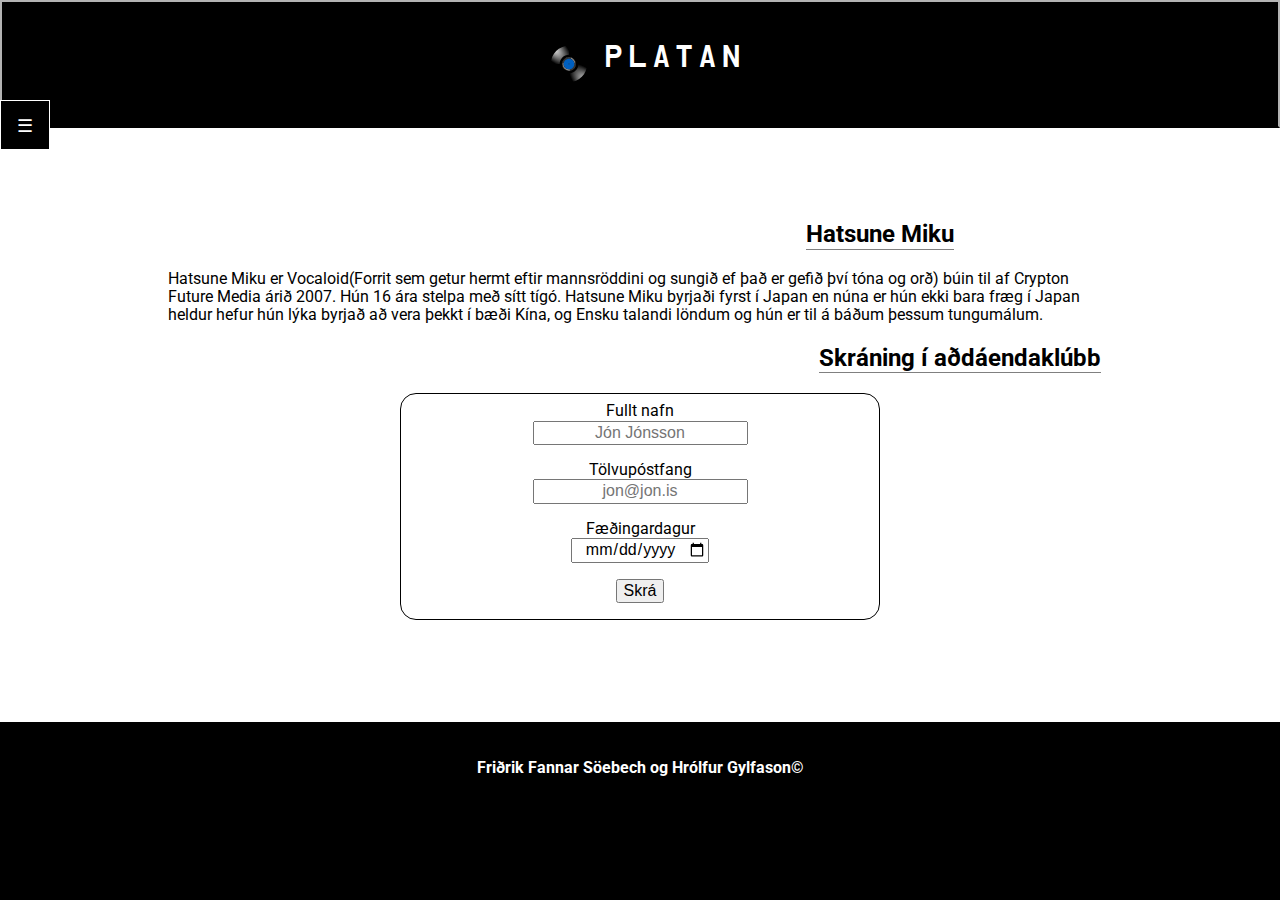
<file: miku/index.html>
<!DOCTYPE html>
<html>
<head>
	<meta name="viewport" content="width=device-width, initial-scale=1.0">
	<!-- þvingar farsíma vafra til að birta gögn 1:1 og þá virka viðmið (breakpoints) í stílsíðum -->
	<meta charset="utf-8">
	<title>Platan</title>
	<link rel="stylesheet" type="text/css" href="../all_styles.css">
	<link href="https://fonts.googleapis.com/css?family=Do+Hyeon|Roboto" rel="stylesheet">
</head> 
<body>
    <nav class="sidenav">
	    <input class="Efni" type="checkbox" id="toggle">
			<label for="toggle">&#9776;</label>
      <ul class="topmenu">
		<li><a href="..">Aðalsíða</a></li>
        <li><a href="">Hatsune Miku</a></li>
        <li><a href="../sheeran">Ed Sheeran</a></li>
        <li><a href="../index.html#timatafla">Tímatafla</a></li>
        <li><a href="../index.html#timi">Tími og Staðsetning</a></li>
      </ul>
    </nav>
	<header>
		<img src="../Content/Myndir/vinyl-308761.svg">
		<h1>PLATAN</h1>
	</header>
	<main>
		<section class="um_personu">
			<div class="hype_texti">
				<h2>Hatsune Miku</h2>
			</div>
			<p>Hatsune Miku er Vocaloid(Forrit sem getur hermt eftir mannsröddini og sungið ef það er gefið því tóna og orð) búin til af Crypton Future Media árið 2007. Hún 16 ára stelpa með sítt tígó. Hatsune Miku byrjaði fyrst í Japan en núna er hún ekki bara fræg í Japan heldur hefur hún lýka byrjað að vera þekkt í bæði Kína, og Ensku talandi löndum og hún er til á báðum þessum tungumálum.</p>
		</section>
		<div class="hype_texti">
			<h2>Skráning í aðdáendaklúbb</h2>
		</div>
		<form action="" method="post" class="form_1" id="form_1">
			<label for="nafn">Fullt nafn</label><br>
			<input type="text" name="nafn" placeholder="Jón Jónsson" required><br>
			<label for="tolvupostfang">Tölvupóstfang</label><br>
			<input type="email" name="tolvupostfang" placeholder="jon@jon.is" required><br>
			<label for="dagsetning">Fæðingardagur</label><br>
			<input type="date" name="dagsetning"><br>
			<input type="submit" name="skrá" value="Skrá">
		</form>
	</main>
	<footer>
		<h4>Friðrik Fannar Söebech og Hrólfur Gylfason&copy;</h4>
	</footer>
</body>
</html>
</file>
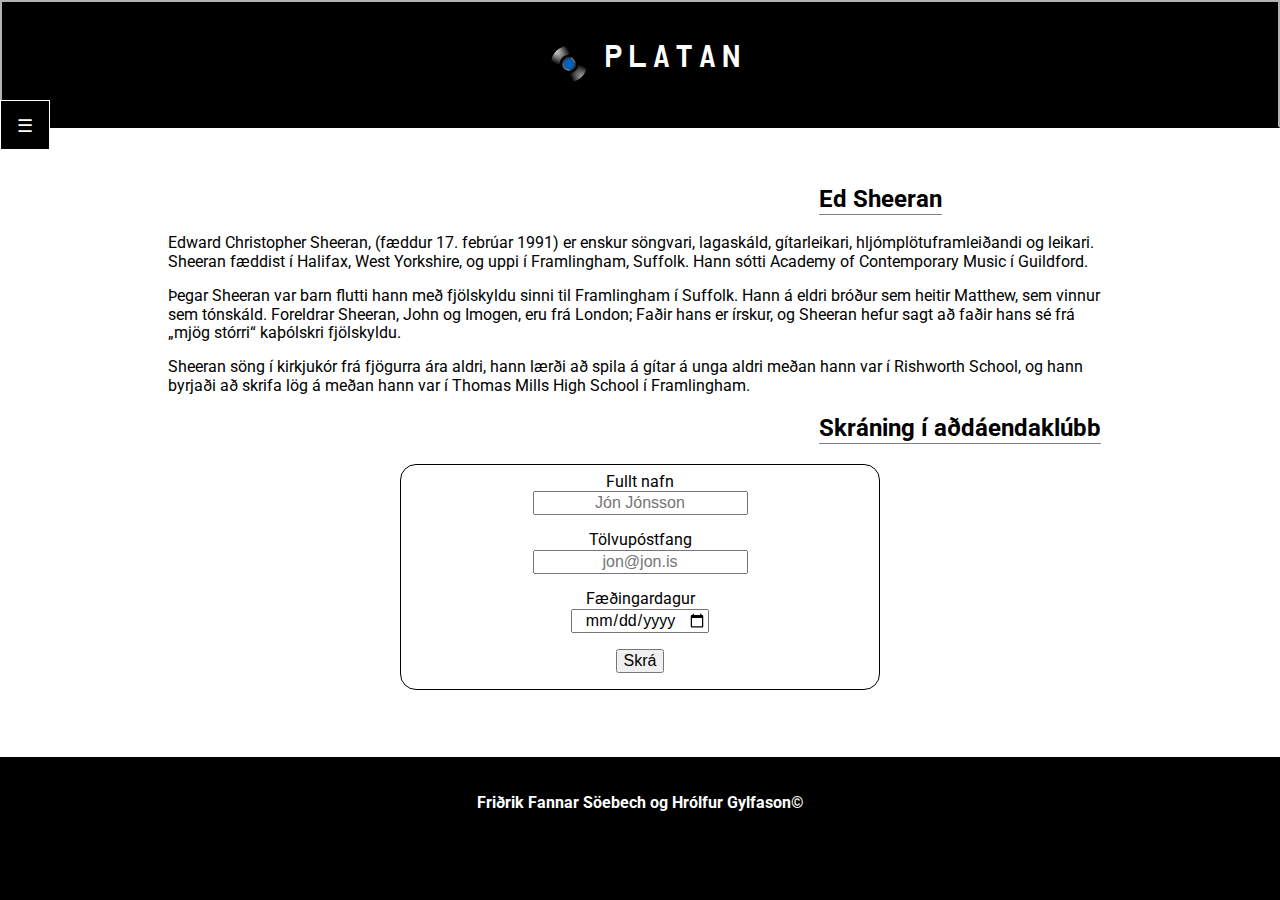
<file: sheeran/index.html>
<!DOCTYPE html>
<html>
<head>
	<meta name="viewport" content="width=device-width, initial-scale=1.0">
	<!-- þvingar farsíma vafra til að birta gögn 1:1 og þá virka viðmið (breakpoints) í stílsíðum -->
	<meta charset="utf-8">
	<title>Platan</title>
	<link rel="stylesheet" type="text/css" href="../all_styles.css">
	<link href="https://fonts.googleapis.com/css?family=Do+Hyeon|Roboto" rel="stylesheet">
</head> 
<body>
    <nav class="sidenav">
	    <input class="Efni" type="checkbox" id="toggle">
			<label for="toggle">&#9776;</label>
      <ul class="topmenu">
		<li><a href="..">Aðalsíða</a></li>
        <li><a href="../miku">Hatsune Miku</a></li>
        <li><a href="">Ed Sheeran</a></li>
        <li><a href="../index.html#timatafla">Tímatafla</a></li>
        <li><a href="../index.html#timi">Tími og Staðsetning</a></li>
      </ul>
    </nav>
	<header>
		<img src="../Content/Myndir/vinyl-308761.svg">
		<h1>PLATAN</h1>
	</header>
	<main>
		<section class="um_personu">
			<div class="hype_texti">
				<h2>Ed Sheeran</h2>
			</div>
			<p>Edward Christopher Sheeran, (fæddur 17. febrúar 1991) er enskur söngvari, lagaskáld, gítarleikari, hljómplötuframleiðandi og leikari. Sheeran fæddist í Halifax, West Yorkshire, og uppi í Framlingham, Suffolk. Hann sótti Academy of Contemporary Music í Guildford.</p>

			<p>Þegar Sheeran var barn flutti hann með fjölskyldu sinni til Framlingham í Suffolk. Hann á eldri bróður sem heitir Matthew, sem vinnur sem tónskáld. Foreldrar Sheeran, John og Imogen, eru frá London; Faðir hans er írskur, og Sheeran hefur sagt að faðir hans sé frá „mjög stórri“ kaþólskri fjölskyldu.</p>

			<p>Sheeran söng í kirkjukór frá fjögurra ára aldri, hann lærði að spila á gítar á unga aldri meðan hann var í Rishworth School, og hann byrjaði að skrifa lög á meðan hann var í Thomas Mills High School í Framlingham.</p>
		</section>
		<div class="hype_texti">
			<h2>Skráning í aðdáendaklúbb</h2>
		</div>
		<form action="" method="post" class="form_1" id="form_1">
			<label for="nafn">Fullt nafn</label><br>
			<input type="text" name="nafn" placeholder="Jón Jónsson" required><br>
			<label for="tolvupostfang">Tölvupóstfang</label><br>
			<input type="email" name="tolvupostfang" placeholder="jon@jon.is" required><br>
			<label for="dagsetning">Fæðingardagur</label><br>
			<input type="date" name="dagsetning"><br>
			<input type="submit" name="skrá" value="Skrá">
		</form>
	</main>
	<footer>
		<h4>Friðrik Fannar Söebech og Hrólfur Gylfason&copy;</h4>
	</footer>
</body>
</html>
</file>
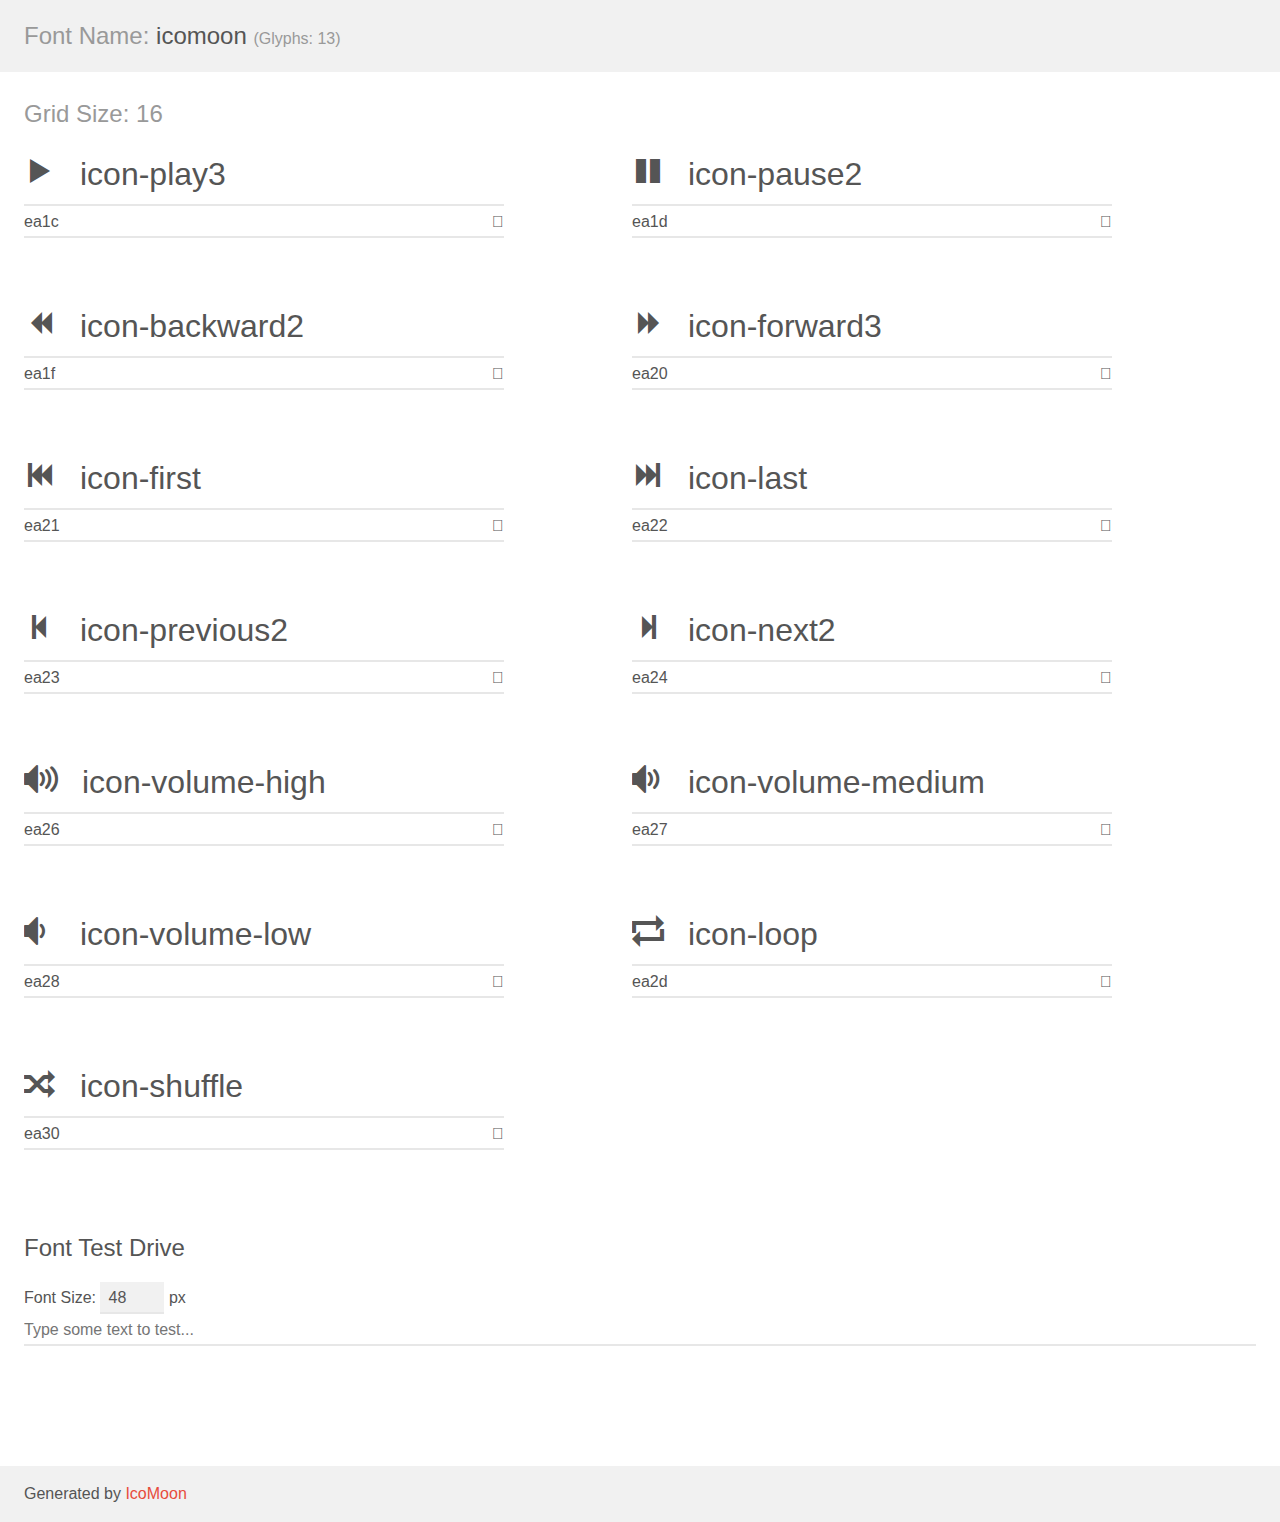
<file: Fonts/demo.html>
<!doctype html>
<html>
<head>
    <meta charset="utf-8">
    <title>IcoMoon Demo</title>
    <meta name="description" content="An Icon Font Generated By IcoMoon.io">
    <meta name="viewport" content="width=device-width, initial-scale=1">
    <link rel="stylesheet" href="demo-files/demo.css">
    <link rel="stylesheet" href="style.css"></head>
<body>
    <div class="bgc1 clearfix">
        <h1 class="mhmm mvm"><span class="fgc1">Font Name:</span> icomoon <small class="fgc1">(Glyphs:&nbsp;13)</small></h1>
    </div>
    <div class="clearfix mhl ptl">
        <h1 class="mvm mtn fgc1">Grid Size: 16</h1>
        <div class="glyph fs1">
            <div class="clearfix bshadow0 pbs">
                <span class="icon-play3">
                
                </span>
                <span class="mls"> icon-play3</span>
            </div>
            <fieldset class="fs0 size1of1 clearfix hidden-false">
                <input type="text" readonly value="ea1c" class="unit size1of2" />
                <input type="text" maxlength="1" readonly value="&#xea1c;" class="unitRight size1of2 talign-right" />
            </fieldset>
            <div class="fs0 bshadow0 clearfix hidden-true">
                <span class="unit pvs fgc1">liga: </span>
                <input type="text" readonly value="play3, player8" class="liga unitRight" />
            </div>
        </div>
        <div class="glyph fs1">
            <div class="clearfix bshadow0 pbs">
                <span class="icon-pause2">
                
                </span>
                <span class="mls"> icon-pause2</span>
            </div>
            <fieldset class="fs0 size1of1 clearfix hidden-false">
                <input type="text" readonly value="ea1d" class="unit size1of2" />
                <input type="text" maxlength="1" readonly value="&#xea1d;" class="unitRight size1of2 talign-right" />
            </fieldset>
            <div class="fs0 bshadow0 clearfix hidden-true">
                <span class="unit pvs fgc1">liga: </span>
                <input type="text" readonly value="pause2, player9" class="liga unitRight" />
            </div>
        </div>
        <div class="glyph fs1">
            <div class="clearfix bshadow0 pbs">
                <span class="icon-backward2">
                
                </span>
                <span class="mls"> icon-backward2</span>
            </div>
            <fieldset class="fs0 size1of1 clearfix hidden-false">
                <input type="text" readonly value="ea1f" class="unit size1of2" />
                <input type="text" maxlength="1" readonly value="&#xea1f;" class="unitRight size1of2 talign-right" />
            </fieldset>
            <div class="fs0 bshadow0 clearfix hidden-true">
                <span class="unit pvs fgc1">liga: </span>
                <input type="text" readonly value="backward2, player11" class="liga unitRight" />
            </div>
        </div>
        <div class="glyph fs1">
            <div class="clearfix bshadow0 pbs">
                <span class="icon-forward3">
                
                </span>
                <span class="mls"> icon-forward3</span>
            </div>
            <fieldset class="fs0 size1of1 clearfix hidden-false">
                <input type="text" readonly value="ea20" class="unit size1of2" />
                <input type="text" maxlength="1" readonly value="&#xea20;" class="unitRight size1of2 talign-right" />
            </fieldset>
            <div class="fs0 bshadow0 clearfix hidden-true">
                <span class="unit pvs fgc1">liga: </span>
                <input type="text" readonly value="forward3, player12" class="liga unitRight" />
            </div>
        </div>
        <div class="glyph fs1">
            <div class="clearfix bshadow0 pbs">
                <span class="icon-first">
                
                </span>
                <span class="mls"> icon-first</span>
            </div>
            <fieldset class="fs0 size1of1 clearfix hidden-false">
                <input type="text" readonly value="ea21" class="unit size1of2" />
                <input type="text" maxlength="1" readonly value="&#xea21;" class="unitRight size1of2 talign-right" />
            </fieldset>
            <div class="fs0 bshadow0 clearfix hidden-true">
                <span class="unit pvs fgc1">liga: </span>
                <input type="text" readonly value="first, player13" class="liga unitRight" />
            </div>
        </div>
        <div class="glyph fs1">
            <div class="clearfix bshadow0 pbs">
                <span class="icon-last">
                
                </span>
                <span class="mls"> icon-last</span>
            </div>
            <fieldset class="fs0 size1of1 clearfix hidden-false">
                <input type="text" readonly value="ea22" class="unit size1of2" />
                <input type="text" maxlength="1" readonly value="&#xea22;" class="unitRight size1of2 talign-right" />
            </fieldset>
            <div class="fs0 bshadow0 clearfix hidden-true">
                <span class="unit pvs fgc1">liga: </span>
                <input type="text" readonly value="last, player14" class="liga unitRight" />
            </div>
        </div>
        <div class="glyph fs1">
            <div class="clearfix bshadow0 pbs">
                <span class="icon-previous2">
                
                </span>
                <span class="mls"> icon-previous2</span>
            </div>
            <fieldset class="fs0 size1of1 clearfix hidden-false">
                <input type="text" readonly value="ea23" class="unit size1of2" />
                <input type="text" maxlength="1" readonly value="&#xea23;" class="unitRight size1of2 talign-right" />
            </fieldset>
            <div class="fs0 bshadow0 clearfix hidden-true">
                <span class="unit pvs fgc1">liga: </span>
                <input type="text" readonly value="previous2, player15" class="liga unitRight" />
            </div>
        </div>
        <div class="glyph fs1">
            <div class="clearfix bshadow0 pbs">
                <span class="icon-next2">
                
                </span>
                <span class="mls"> icon-next2</span>
            </div>
            <fieldset class="fs0 size1of1 clearfix hidden-false">
                <input type="text" readonly value="ea24" class="unit size1of2" />
                <input type="text" maxlength="1" readonly value="&#xea24;" class="unitRight size1of2 talign-right" />
            </fieldset>
            <div class="fs0 bshadow0 clearfix hidden-true">
                <span class="unit pvs fgc1">liga: </span>
                <input type="text" readonly value="next2, player16" class="liga unitRight" />
            </div>
        </div>
        <div class="glyph fs1">
            <div class="clearfix bshadow0 pbs">
                <span class="icon-volume-high">
                
                </span>
                <span class="mls"> icon-volume-high</span>
            </div>
            <fieldset class="fs0 size1of1 clearfix hidden-false">
                <input type="text" readonly value="ea26" class="unit size1of2" />
                <input type="text" maxlength="1" readonly value="&#xea26;" class="unitRight size1of2 talign-right" />
            </fieldset>
            <div class="fs0 bshadow0 clearfix hidden-true">
                <span class="unit pvs fgc1">liga: </span>
                <input type="text" readonly value="volume-high, volume" class="liga unitRight" />
            </div>
        </div>
        <div class="glyph fs1">
            <div class="clearfix bshadow0 pbs">
                <span class="icon-volume-medium">
                
                </span>
                <span class="mls"> icon-volume-medium</span>
            </div>
            <fieldset class="fs0 size1of1 clearfix hidden-false">
                <input type="text" readonly value="ea27" class="unit size1of2" />
                <input type="text" maxlength="1" readonly value="&#xea27;" class="unitRight size1of2 talign-right" />
            </fieldset>
            <div class="fs0 bshadow0 clearfix hidden-true">
                <span class="unit pvs fgc1">liga: </span>
                <input type="text" readonly value="volume-medium, volume2" class="liga unitRight" />
            </div>
        </div>
        <div class="glyph fs1">
            <div class="clearfix bshadow0 pbs">
                <span class="icon-volume-low">
                
                </span>
                <span class="mls"> icon-volume-low</span>
            </div>
            <fieldset class="fs0 size1of1 clearfix hidden-false">
                <input type="text" readonly value="ea28" class="unit size1of2" />
                <input type="text" maxlength="1" readonly value="&#xea28;" class="unitRight size1of2 talign-right" />
            </fieldset>
            <div class="fs0 bshadow0 clearfix hidden-true">
                <span class="unit pvs fgc1">liga: </span>
                <input type="text" readonly value="volume-low, volume3" class="liga unitRight" />
            </div>
        </div>
        <div class="glyph fs1">
            <div class="clearfix bshadow0 pbs">
                <span class="icon-loop">
                
                </span>
                <span class="mls"> icon-loop</span>
            </div>
            <fieldset class="fs0 size1of1 clearfix hidden-false">
                <input type="text" readonly value="ea2d" class="unit size1of2" />
                <input type="text" maxlength="1" readonly value="&#xea2d;" class="unitRight size1of2 talign-right" />
            </fieldset>
            <div class="fs0 bshadow0 clearfix hidden-true">
                <span class="unit pvs fgc1">liga: </span>
                <input type="text" readonly value="loop, repeat" class="liga unitRight" />
            </div>
        </div>
        <div class="glyph fs1">
            <div class="clearfix bshadow0 pbs">
                <span class="icon-shuffle">
                
                </span>
                <span class="mls"> icon-shuffle</span>
            </div>
            <fieldset class="fs0 size1of1 clearfix hidden-false">
                <input type="text" readonly value="ea30" class="unit size1of2" />
                <input type="text" maxlength="1" readonly value="&#xea30;" class="unitRight size1of2 talign-right" />
            </fieldset>
            <div class="fs0 bshadow0 clearfix hidden-true">
                <span class="unit pvs fgc1">liga: </span>
                <input type="text" readonly value="shuffle, random" class="liga unitRight" />
            </div>
        </div>
    </div>

    <!--[if gt IE 8]><!-->
    <div class="mhl clearfix mbl">
        <h1>Font Test Drive</h1>
        <label>
            Font Size: <input id="fontSize" type="number" class="textbox0 mbm"
            min="8" value="48" />
            px
        </label>
        <input id="testText" type="text" class="phl size1of1 mvl"
        placeholder="Type some text to test..." value=""/>
        <div id="testDrive" class="icon-">&nbsp;
        </div>
    </div>
    <!--<![endif]-->
    <div class="bgc1 clearfix">
        <p class="mhl">Generated by <a href="https://icomoon.io/app">IcoMoon</a></p>
    </div>

    <script src="demo-files/demo.js"></script>
</body>
</html>
</file>
<file: Fonts/demo-files/demo.css>
body {
  padding: 0;
  margin: 0;
  font-family: sans-serif;
  font-size: 1em;
  line-height: 1.5;
  color: #555;
  background: #fff;
}
h1 {
  font-size: 1.5em;
  font-weight: normal;
}
small {
  font-size: .66666667em;
}
a {
  color: #e74c3c;
  text-decoration: none;
}
a:hover, a:focus {
  box-shadow: 0 1px #e74c3c;
}
.bshadow0, input {
  box-shadow: inset 0 -2px #e7e7e7;
}
input:hover {
  box-shadow: inset 0 -2px #ccc;
}
input, fieldset {
  font-family: sans-serif;
  font-size: 1em;
  margin: 0;
  padding: 0;
  border: 0;
}
input {
  color: inherit;
  line-height: 1.5;
  height: 1.5em;
  padding: .25em 0;
}
input:focus {
  outline: none;
  box-shadow: inset 0 -2px #449fdb;
}
.glyph {
  font-size: 16px;
  width: 15em;
  padding-bottom: 1em;
  margin-right: 4em;
  margin-bottom: 1em;
  float: left;
  overflow: hidden;
}
.liga {
  width: 80%;
  width: calc(100% - 2.5em);
}
.talign-right {
  text-align: right;
}
.talign-center {
  text-align: center;
}
.bgc1 {
  background: #f1f1f1;
}
.fgc1 {
  color: #999;
}
.fgc0 {
  color: #000;
}
p {
  margin-top: 1em;
  margin-bottom: 1em;
}
.mvm {
  margin-top: .75em;
  margin-bottom: .75em;
}
.mtn {
  margin-top: 0;
}
.mtl, .mal {
  margin-top: 1.5em;
}
.mbl, .mal {
  margin-bottom: 1.5em;
}
.mal, .mhl {
  margin-left: 1.5em;
  margin-right: 1.5em;
}
.mhmm {
  margin-left: 1em;
  margin-right: 1em;
}
.mls {
  margin-left: .25em;
}
.ptl {
  padding-top: 1.5em;
}
.pbs, .pvs {
  padding-bottom: .25em;
}
.pvs, .pts {
  padding-top: .25em;
}
.unit {
  float: left;
}
.unitRight {
  float: right;
}
.size1of2 {
  width: 50%;
}
.size1of1 {
  width: 100%;
}
.clearfix:before, .clearfix:after {
  content: " ";
  display: table;
}
.clearfix:after {
  clear: both;
}
.hidden-true {
  display: none;
}
.textbox0 {
  width: 3em;
  background: #f1f1f1;
  padding: .25em .5em;
  line-height: 1.5;
  height: 1.5em;
}
#testDrive {
  display: block;
  padding-top: 24px;
  line-height: 1.5;
}
.fs0 {
  font-size: 16px;
}
.fs1 {
  font-size: 32px;
}
</file>
<file: Fonts/style.css>
@font-face {
  font-family: 'icomoon';
  src:  url('icomoon.eot?nh56ge');
  src:  url('icomoon.eot?nh56ge#iefix') format('embedded-opentype'),
    url('icomoon.ttf?nh56ge') format('truetype'),
    url('icomoon.woff?nh56ge') format('woff'),
    url('icomoon.svg?nh56ge#icomoon') format('svg');
  font-weight: normal;
  font-style: normal;
}

[class^="icon-"], [class*=" icon-"] {
  /* use !important to prevent issues with browser extensions that change fonts */
  font-family: 'icomoon' !important;
  speak: none;
  font-style: normal;
  font-weight: normal;
  font-variant: normal;
  text-transform: none;
  line-height: 1;

  /* Better Font Rendering =========== */
  -webkit-font-smoothing: antialiased;
  -moz-osx-font-smoothing: grayscale;
}

.icon-play3:before {
  content: "\ea1c";
}
.icon-pause2:before {
  content: "\ea1d";
}
.icon-backward2:before {
  content: "\ea1f";
}
.icon-forward3:before {
  content: "\ea20";
}
.icon-first:before {
  content: "\ea21";
}
.icon-last:before {
  content: "\ea22";
}
.icon-previous2:before {
  content: "\ea23";
}
.icon-next2:before {
  content: "\ea24";
}
.icon-volume-high:before {
  content: "\ea26";
}
.icon-volume-medium:before {
  content: "\ea27";
}
.icon-volume-low:before {
  content: "\ea28";
}
.icon-loop:before {
  content: "\ea2d";
}
.icon-shuffle:before {
  content: "\ea30";
}
</file>
<file: all_styles.css>
@charset "UTF-8";
/*! normalize.css v5.0.0 | MIT License | github.com/necolas/normalize.css */
/**
 * 1. Change the default font family in all browsers (opinionated).
 * 2. Correct the line height in all browsers.
 * 3. Prevent adjustments of font size after orientation changes in
 *    IE on Windows Phone and in iOS.
 */
/* Document
   ========================================================================== */
html {
  font-family: sans-serif;
  /* 1 */
  line-height: 1.15;
  /* 2 */
  -ms-text-size-adjust: 100%;
  /* 3 */
  -webkit-text-size-adjust: 100%;
  /* 3 */ }

/* Sections
   ========================================================================== */
/**
 * Remove the margin in all browsers (opinionated).
 */
body {
  margin: 0; }

/**
 * Add the correct display in IE 9-.
 */
article,
aside,
footer,
header,
nav,
section {
  display: block; }

/**
 * Correct the font size and margin on `h1` elements within `section` and
 * `article` contexts in Chrome, Firefox, and Safari.
 */
h1 {
  font-size: 2em;
  margin: 0.67em 0; }

/* Grouping content
   ========================================================================== */
/**
 * Add the correct display in IE 9-.
 * 1. Add the correct display in IE.
 */
figcaption,
figure,
main {
  /* 1 */
  display: block; }

/**
 * Add the correct margin in IE 8.
 */
figure {
  margin: 1em 40px; }

/**
 * 1. Add the correct box sizing in Firefox.
 * 2. Show the overflow in Edge and IE.
 */
hr {
  box-sizing: content-box;
  /* 1 */
  height: 0;
  /* 1 */
  overflow: visible;
  /* 2 */ }

/**
 * 1. Correct the inheritance and scaling of font size in all browsers.
 * 2. Correct the odd `em` font sizing in all browsers.
 */
pre {
  font-family: monospace, monospace;
  /* 1 */
  font-size: 1em;
  /* 2 */ }

/* Text-level semantics
   ========================================================================== */
/**
 * 1. Remove the gray background on active links in IE 10.
 * 2. Remove gaps in links underline in iOS 8+ and Safari 8+.
 */
a {
  background-color: transparent;
  /* 1 */
  -webkit-text-decoration-skip: objects;
  /* 2 */ }

/**
 * Remove the outline on focused links when they are also active or hovered
 * in all browsers (opinionated).
 */
a:active,
a:hover {
  outline-width: 0; }

/**
 * 1. Remove the bottom border in Firefox 39-.
 * 2. Add the correct text decoration in Chrome, Edge, IE, Opera, and Safari.
 */
abbr[title] {
  border-bottom: none;
  /* 1 */
  text-decoration: underline;
  /* 2 */
  text-decoration: underline dotted;
  /* 2 */ }

/**
 * Prevent the duplicate application of `bolder` by the next rule in Safari 6.
 */
b,
strong {
  font-weight: inherit; }

/**
 * Add the correct font weight in Chrome, Edge, and Safari.
 */
b,
strong {
  font-weight: bolder; }

/**
 * 1. Correct the inheritance and scaling of font size in all browsers.
 * 2. Correct the odd `em` font sizing in all browsers.
 */
code,
kbd,
samp {
  font-family: monospace, monospace;
  /* 1 */
  font-size: 1em;
  /* 2 */ }

/**
 * Add the correct font style in Android 4.3-.
 */
dfn {
  font-style: italic; }

/**
 * Add the correct background and color in IE 9-.
 */
mark {
  background-color: #ff0;
  color: #000; }

/**
 * Add the correct font size in all browsers.
 */
small {
  font-size: 80%; }

/**
 * Prevent `sub` and `sup` elements from affecting the line height in
 * all browsers.
 */
sub,
sup {
  font-size: 75%;
  line-height: 0;
  position: relative;
  vertical-align: baseline; }

sub {
  bottom: -0.25em; }

sup {
  top: -0.5em; }

/* Embedded content
   ========================================================================== */
/**
 * Add the correct display in IE 9-.
 */
audio,
video {
  display: inline-block; }

/**
 * Add the correct display in iOS 4-7.
 */
audio:not([controls]) {
  display: none;
  height: 0; }

/**
 * Remove the border on images inside links in IE 10-.
 */
img {
  border-style: none; }

/**
 * Hide the overflow in IE.
 */
svg:not(:root) {
  overflow: hidden; }

/* Forms
   ========================================================================== */
/**
 * 1. Change the font styles in all browsers (opinionated).
 * 2. Remove the margin in Firefox and Safari.
 */
button,
input,
optgroup,
select,
textarea {
  font-family: sans-serif;
  /* 1 */
  font-size: 100%;
  /* 1 */
  line-height: 1.15;
  /* 1 */
  margin: 0;
  /* 2 */ }

/**
 * Show the overflow in IE.
 * 1. Show the overflow in Edge.
 */
button,
input {
  /* 1 */
  overflow: visible; }

/**
 * Remove the inheritance of text transform in Edge, Firefox, and IE.
 * 1. Remove the inheritance of text transform in Firefox.
 */
button,
select {
  /* 1 */
  text-transform: none; }

/**
 * 1. Prevent a WebKit bug where (2) destroys native `audio` and `video`
 *    controls in Android 4.
 * 2. Correct the inability to style clickable types in iOS and Safari.
 */
button,
html [type="button"],
[type="reset"],
[type="submit"] {
  -webkit-appearance: button;
  /* 2 */ }

/**
 * Remove the inner border and padding in Firefox.
 */
button::-moz-focus-inner,
[type="button"]::-moz-focus-inner,
[type="reset"]::-moz-focus-inner,
[type="submit"]::-moz-focus-inner {
  border-style: none;
  padding: 0; }

/**
 * Restore the focus styles unset by the previous rule.
 */
button:-moz-focusring,
[type="button"]:-moz-focusring,
[type="reset"]:-moz-focusring,
[type="submit"]:-moz-focusring {
  outline: 1px dotted ButtonText; }

/**
 * Change the border, margin, and padding in all browsers (opinionated).
 */
fieldset {
  border: 1px solid #c0c0c0;
  margin: 0 2px;
  padding: 0.35em 0.625em 0.75em; }

/**
 * 1. Correct the text wrapping in Edge and IE.
 * 2. Correct the color inheritance from `fieldset` elements in IE.
 * 3. Remove the padding so developers are not caught out when they zero out
 *    `fieldset` elements in all browsers.
 */
legend {
  box-sizing: border-box;
  /* 1 */
  color: inherit;
  /* 2 */
  display: table;
  /* 1 */
  max-width: 100%;
  /* 1 */
  padding: 0;
  /* 3 */
  white-space: normal;
  /* 1 */ }

/**
 * 1. Add the correct display in IE 9-.
 * 2. Add the correct vertical alignment in Chrome, Firefox, and Opera.
 */
progress {
  display: inline-block;
  /* 1 */
  vertical-align: baseline;
  /* 2 */ }

/**
 * Remove the default vertical scrollbar in IE.
 */
textarea {
  overflow: auto; }

/**
 * 1. Add the correct box sizing in IE 10-.
 * 2. Remove the padding in IE 10-.
 */
[type="checkbox"],
[type="radio"] {
  box-sizing: border-box;
  /* 1 */
  padding: 0;
  /* 2 */ }

/**
 * Correct the cursor style of increment and decrement buttons in Chrome.
 */
[type="number"]::-webkit-inner-spin-button,
[type="number"]::-webkit-outer-spin-button {
  height: auto; }

/**
 * 1. Correct the odd appearance in Chrome and Safari.
 * 2. Correct the outline style in Safari.
 */
[type="search"] {
  -webkit-appearance: textfield;
  /* 1 */
  outline-offset: -2px;
  /* 2 */ }

/**
 * Remove the inner padding and cancel buttons in Chrome and Safari on macOS.
 */
[type="search"]::-webkit-search-cancel-button,
[type="search"]::-webkit-search-decoration {
  -webkit-appearance: none; }

/**
 * 1. Correct the inability to style clickable types in iOS and Safari.
 * 2. Change font properties to `inherit` in Safari.
 */
::-webkit-file-upload-button {
  -webkit-appearance: button;
  /* 1 */
  font: inherit;
  /* 2 */ }

/* Interactive
   ========================================================================== */
/*
 * Add the correct display in IE 9-.
 * 1. Add the correct display in Edge, IE, and Firefox.
 */
details,
menu {
  display: block; }

/*
 * Add the correct display in all browsers.
 */
summary {
  display: list-item; }

/* Scripting
   ========================================================================== */
/**
 * Add the correct display in IE 9-.
 */
canvas {
  display: inline-block; }

/**
 * Add the correct display in IE.
 */
template {
  display: none; }

/* Hidden
   ========================================================================== */
/**
 * Add the correct display in IE 10-.
 */
[hidden] {
  display: none; }

/*====================
----Youtube videos----
====================*/
.goodbye_song {
  position: fixed;
  right: -200em; }

.shape_of_you_song {
  position: fixed;
  right: -200em; }

.What_do_i_know_song {
  position: fixed;
  right: -200em; }

.remote_controller_song {
  position: fixed;
  right: -200em; }

.eraser_song {
  position: fixed;
  right: -200em; }

.hand_in_hand_song {
  position: fixed;
  right: -200em; }

.videos {
  margin-top: 0px;
  min-width: 100%;
  min-height: 400px;
  border-bottom: grey solid 1px; }

/*-------------------------------------*/
.dagskra {
  margin: 0 auto;
  padding: 1em;
  text-align: center; }
  .dagskra tr:nth-child(odd) {
    color: black; }
    .dagskra tr:nth-child(odd) a {
      color: #000; }
  .dagskra td {
    padding: .5em;
    border: 1px solid #b3b3b3; }
  .dagskra .dagskra_flytjandi a:hover {
    color: grey; }
  .dagskra tr:nth-child(even) {
    color: white;
    background: #000; }
    .dagskra tr:nth-child(even) a {
      color: white; }
  .dagskra input {
    display: none; }
  .dagskra input + label {
    cursor: pointer; }

.dagskra_lag {
  text-decoration: underline; }

.dagskra_lag:hover {
  color: grey; }

/*----------------------------------------------------------*/
.timetable {
  min-width: 100%;
  min-height: 10em;
  border-bottom: grey solid 1px;
  border-top: grey solid 1px;
  padding: 2em;
  margin-top: 3em; }

/*=========================================
            video responsiveness
============================================*/
.dagskra {
  max-width: 50em; }

.dagskra_lag {
  position: relative;
  height: 0;
  overflow: hidden;
  height: 7em;
  width: 100%; }

/* 16x9 Aspect Ratio */
.dagskra_lag-16x9 {
  padding-bottom: 56.25%; }

/* 4x3 Aspect Ratio */
.dagskra_lag-4x3 {
  padding-bottom: 75%; }

.dagskra_lag iframe {
  position: absolute;
  top: 0;
  left: 0;
  width: 100%;
  height: 100%; }

@media screen and (min-width: 50em) {
  .dagskra_lag {
    height: 16em; } }
/*=========================================
            video functionality
============================================*/
#video_1:checked ~ .goodbye_song {
  position: relative;
  top: 0px;
  right: 0px;
  margin: 10px 10px 10px 20px;
  border: outset grey 5px; }

#video_2:checked ~ .shape_of_you_song {
  position: relative;
  top: 0px;
  right: 0px;
  margin: 10px 10px 10px 20px;
  border: outset grey 5px; }

#video_3:checked ~ .What_do_i_know_song {
  position: relative;
  top: 0px;
  right: 0px;
  margin: 10px 10px 10px 20px;
  border: outset grey 5px; }

#video_4:checked ~ .remote_controller_song {
  position: relative;
  top: 0px;
  right: 0px;
  margin: 10px 10px 10px 20px;
  border: outset grey 5px; }

#video_5:checked ~ .eraser_song {
  position: relative;
  top: 0px;
  right: 0px;
  margin: 10px 0px 10px 40px;
  border: outset grey 5px; }

#video_6:checked ~ .hand_in_hand_song {
  position: relative;
  top: 0px;
  right: 0px;
  margin: 10px 10px 10px 20px;
  border: outset grey 5px; }

/*=========================================
            Minni Skjáir
============================================*/
@media screen and (max-width: 37.5em) {
  .dagskra {
    width: 100%; }

  .dagskra thead {
    display: none; }

  .dagskra td {
    display: block; }

  .dagskra tr {
    display: block;
    margin-bottom: .75em; }

  .dagskra tr {
    text-align: right; }

  table td:before {
    content: attr(data-label);
    float: left;
    font-weight: bold; } }
.form_1 {
  text-align: center;
  margin: 0;
  padding-top: .5em;
  border: 1px solid #000;
  border-radius: 1em;
  margin-bottom: 1em;
  width: 30em;
  margin: 1em auto; }
  .form_1 ::-webkit-input-placeholder {
    text-align: center; }
  .form_1 :-moz-placeholder {
    /* Firefox 18- */
    text-align: center; }
  .form_1 ::-moz-placeholder {
    /* Firefox 19+ */
    text-align: center; }
  .form_1 :-ms-input-placeholder {
    text-align: center; }
  .form_1 input {
    margin-bottom: 1em;
    text-align: center; }

@media screen and (max-width: 30em) {
  .form_1 {
    width: auto; } }
@font-face {
  font-family: icomoon;
  src: url("Fonts/icomoon.woff Fonts/icomoon.eot Fonts/icomoon.ttf Fonts/icomoon.svg"); }
*,
*:before,
*:after {
  -webkit-box-sizing: border-box;
  -moz-box-sizing: border-box;
  box-sizing: border-box; }

.dagskra {
  grid-area: 'skra'; }

.hype_texti {
  min-width: 100%;
  justify-content: center;
  grid-area: 'hype'; }
  .hype_texti h2 {
    position: relative;
    left: 25%;
    max-width: 50%;
    text-align: center;
    justify-self: center; }

header {
  font-family: icomoon;
  grid-area: 'head';
  min-width: 100%;
  max-height: 8em;
  background: #000;
  color: white;
  text-align: center;
  padding: 1.2em;
  border: #b3b3b3 solid 2px; }

.content {
  margin-top: 0px;
  grid-area: 'main';
  grid-template-areas: "hype" "skra"; }

footer {
  grid-area: 'foot'; }

body {
  min-height: 100vh;
  min-width: 100%;
  display: grid;
  grid-template-areas: 'head' 'main' 'foot'; }

.sidenav {
  visibility: visible;
  position: fixed;
  right: -100em;
  overflow: hidden;
  transition: all .15s ease;
  z-index: 1000000; }
  .sidenav ul {
    width: 100%;
    justify-content: center;
    width: 100%;
    height: 200px; }
  .sidenav li {
    min-height: 50px;
    min-width: 100%;
    margin-top: 2px;
    list-style: none;
    flex-grow: 1;
    border: 1px solid #b3b3b3;
    background: #000; }
    .sidenav li a {
      display: block;
      min-width: 100%;
      min-height: 100%;
      padding: 13px;
      text-align: center;
      color: white;
      text-decoration: none;
      justify-content: baseline; }
    .sidenav li a:hover {
      background: -webkit-linear-gradient(#4d4d4d, #b3b3b3);
      background: -o-linear-gradient(#4d4d4d, #b3b3b3);
      background: linear-gradient(#4d4d4d, #b3b3b3); }
  .sidenav .Efni {
    display: none; }
  .sidenav label {
    color: white;
    cursor: pointer;
    display: inline-block;
    font-size: 18px;
    padding: 5px 9px;
    transition: all .15s ease;
    background: black;
    text-align: center;
    border: white solid 1px; }
  .sidenav .Efni + label {
    visibility: visible;
    position: fixed;
    bottom: 0px;
    right: 0px;
    width: 100%;
    z-index: 1000000; }
  .sidenav label:hover {
    color: grey; }
  .sidenav .Efni:checked + label {
    box-shadow: inset 0 1px 2px rgba(0, 0, 0, 0.15);
    color: #9799a7; }
  .sidenav .Efni:checked ~ .topmenu {
    visibility: visible;
    position: fixed;
    right: 20px;
    bottom: 80px;
    width: 100%;
    z-index: 1000; }

.content {
  text-align: center; }

@media screen and (min-width: 48em) {
  .sidenav {
    visibility: none;
    position: fixed;
    left: -400em;
    overflow: hidden;
    transition: all .15s ease;
    height: 50px; }
    .sidenav ul {
      width: 20em;
      height: 50px;
      justify-content: center; }
    .sidenav li {
      height: 50px;
      width: 20em;
      margin-top: 5px;
      list-style: none;
      z-index: 1000000;
      flex-grow: 1;
      border: 1px solid #b3b3b3; }
      .sidenav li a {
        display: block;
        width: 20em;
        height: 50px;
        padding: 13px;
        text-align: center;
        color: white;
        text-decoration: none; }
      .sidenav li a:hover {
        background: -webkit-linear-gradient(#4d4d4d, #b3b3b3);
        background: -o-linear-gradient(#4d4d4d, #b3b3b3);
        background: linear-gradient(#4d4d4d, #b3b3b3); }
    .sidenav label {
      color: white;
      cursor: pointer;
      display: inline-block;
      text-align: center;
      font-size: 18px;
      padding: 15px;
      transition: all .15s ease;
      background: black; }
    .sidenav .Efni + label {
      visibility: visible;
      position: fixed;
      top: 100px;
      left: 0px;
      width: 50px;
      height: 50px;
      z-index: 1000000000; }
    .sidenav label:hover {
      color: grey; }
    .sidenav .Efni:checked + label {
      box-shadow: inset 0 1px 2px rgba(0, 0, 0, 0.15);
      color: #9799a7; }
    .sidenav .Efni:checked ~ .topmenu {
      visibility: visible;
      position: fixed;
      left: 0px;
      top: 10em;
      width: 20em;
      z-index: 1000000; }
    .sidenav .topmenu {
      padding: 0px;
      margin: 0px; } }
main .lysing {
  max-width: 60em;
  margin: auto; }
  main .lysing p {
    margin-right: .5em;
    margin-left: .5em; }
main .autt_plass {
  height: 40vh; }
main .um_personu {
  max-width: 60em;
  margin: auto; }
  main .um_personu p {
    margin-right: .5em;
    margin-left: .5em; }

footer {
  background-color: black;
  color: white;
  padding: 1em 0em;
  text-align: center; }

body {
  font-family: 'Roboto', sans-serif; }

header {
  display: flex;
  border-bottom: 2px solid #000;
  padding: 1em;
  justify-content: center; }
  header h1 {
    font-family: 'Do Hyeon', sans-serif;
    font-weight: 100;
    letter-spacing: .2em;
    color: white;
    text-align: center; }
  header img {
    width: 2.5em;
    height: 2.5em;
    margin: auto 1em; }

.hype_texti {
  color: #000;
  text-align: center; }
  .hype_texti h2 {
    border-bottom: grey 1px solid; }

/*# sourceMappingURL=all_styles.css.map */
</file>
